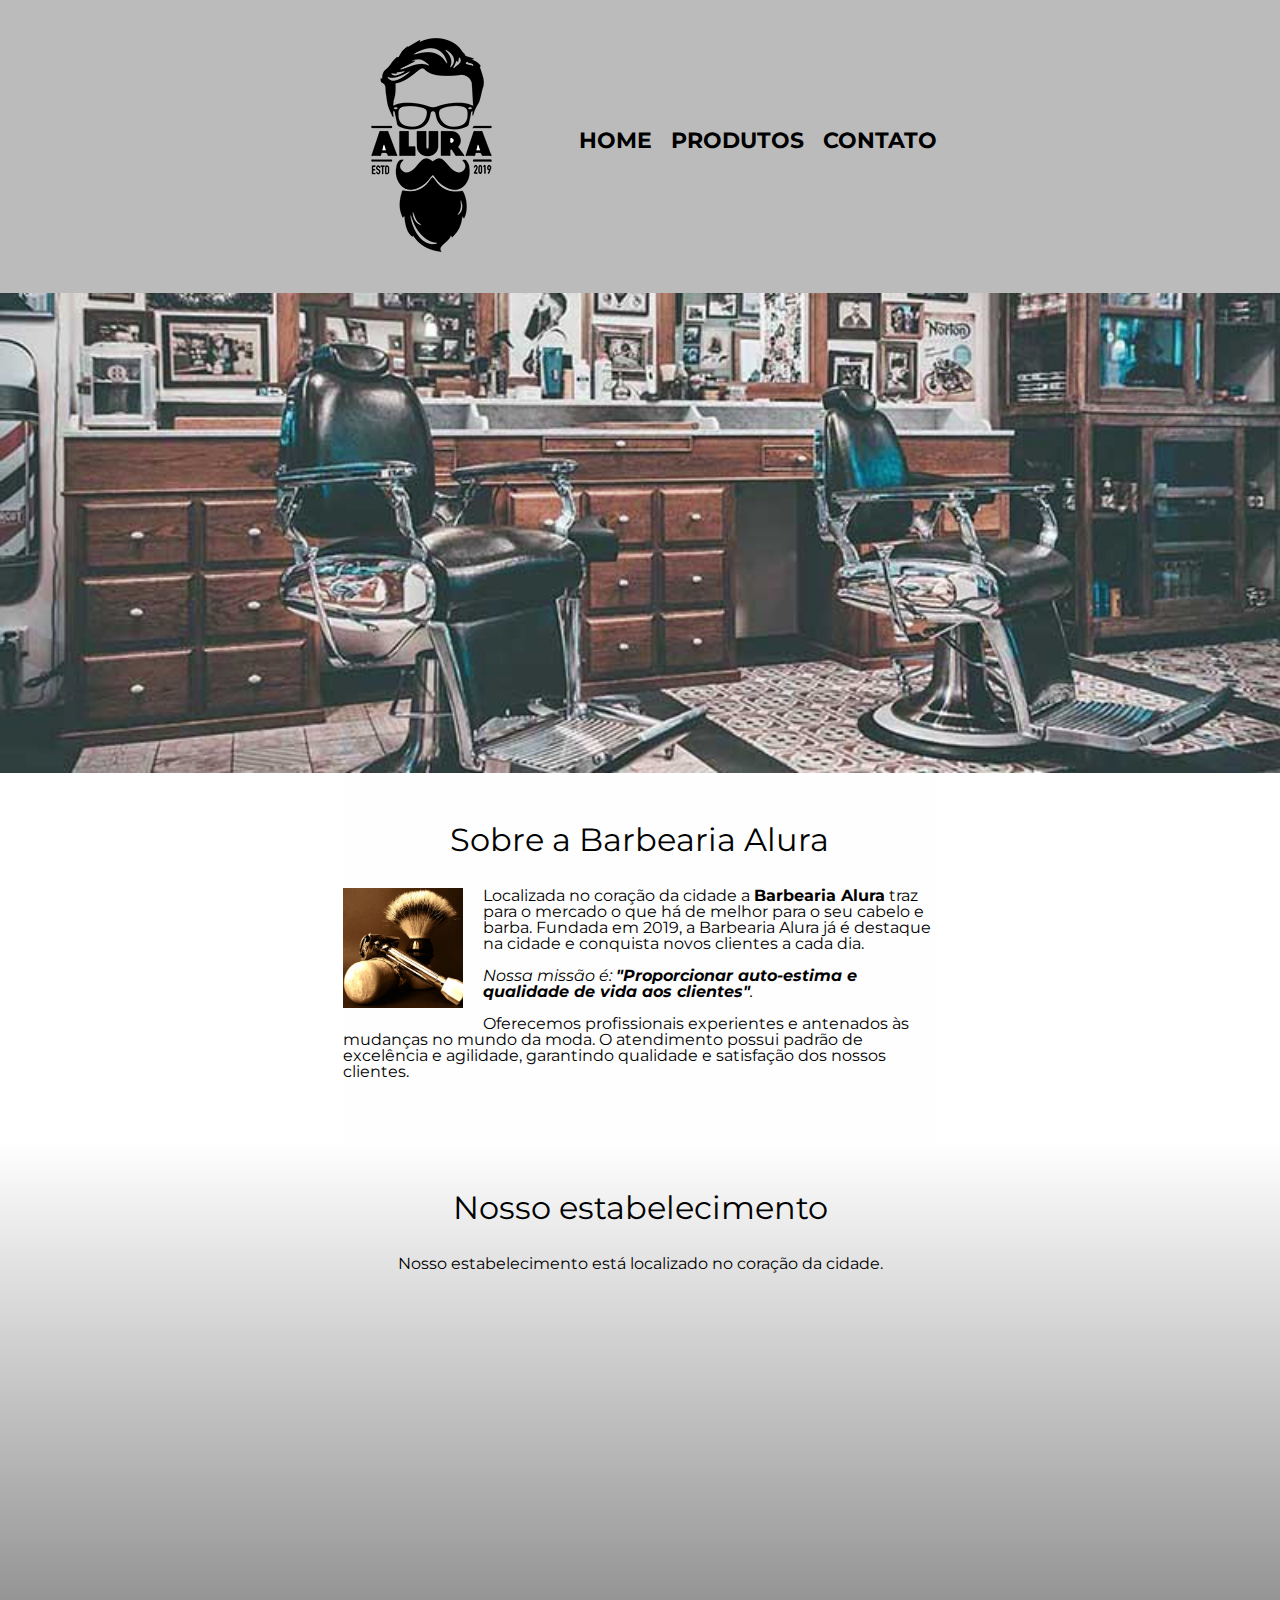
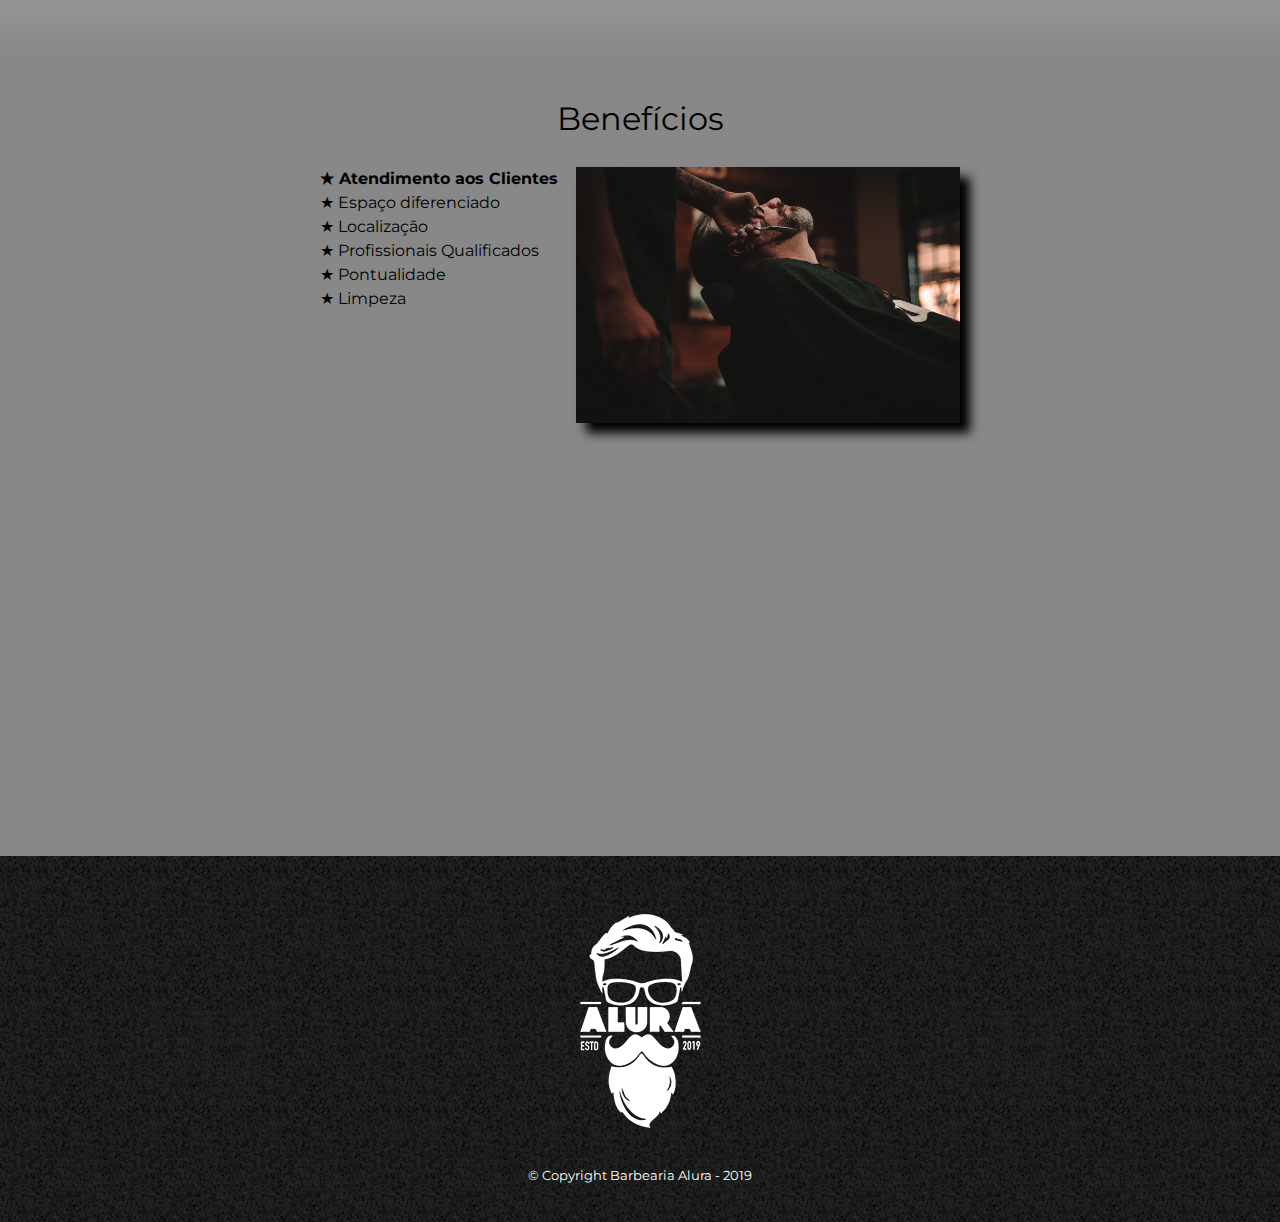
<file: index.html>
<!DOCTYPE html>
<html lang="pt-br">
<head>
    <meta charset="UTF-8">
    <meta http-equiv="X-UA-Compatible" content="IE=edge">
    <meta name="viewport" content="width=device-width">
    <title>Barbearia Alura</title>
    <link rel="stylesheet" href="assets/css/reset.css">
    <link rel="stylesheet" href="assets/css/style.css">
    <link rel="preconnect" href="https://fonts.googleapis.com">
    <link rel="preconnect" href="https://fonts.gstatic.com" crossorigin>
    <link href="https://fonts.googleapis.com/css2?family=Montserrat&family
    =Poppins:ital,wght@0,300;1,600&family=Righteous&family=Sarala:wght@400;700&display=swap" rel="stylesheet">
</head>
<body>
    <header>
        <div class="caixa">
            <h1><img src="assets/icons/logo.png"></h1>

            <nav>
                <ul>
                    <li><a href="index.html">Home</a></li>
                    <li><a href="produtos.html">Produtos</a></li>
                    <li><a href="contato.html">Contato</a></li>
                </ul>
            </nav>
        </div>
    </header>

    <img class="banner" src="assets/icons/banner.jpg">

    <main>
        <section class="principal">
            <h2 class="titulo-principal">Sobre a Barbearia Alura</h2>

            <img class="utensilios" src="assets/icons/utensilios.jpg" alt="Utensilios de um barbeiro">

            <p>Localizada no coração da cidade a <strong>Barbearia Alura</strong> traz para o mercado o que há de melhor para o seu cabelo e barba. 
                Fundada em 2019, a Barbearia Alura já é destaque na cidade e conquista novos clientes a cada dia.</p>

            <p id="missao"><em>Nossa missão é: <strong>"Proporcionar auto-estima e qualidade de vida aos clientes"</strong>.</em></p>

            <p>Oferecemos profissionais experientes e antenados às mudanças no mundo da moda. 
                O atendimento possui padrão de excelência e agilidade, garantindo qualidade e satisfação dos nossos clientes.</p>
        </section>

        <section class="mapa">
            <h3 class="titulo-principal">Nosso estabelecimento</h3>
            <p>Nosso estabelecimento está localizado no coração da cidade.</p>

            <div class="mapa-conteudo">
                <iframe src="https://www.google.com/maps/embed?pb=!1m18!1m12!1m3!1d3656.
                4483278365396!2d-46.63466568562861!3d-23.588249068469487!2m3!1f0!2f0!3f0!
                3m2!1i1024!2i768!4f13.1!3m3!1m2!1s0x94ce5a2b2ed7f3a1%3A0xab35da2f5ca62674!2sCaelum!
                5e0!3m2!1spt-BR!2sbr!4v1568814489656!5m2!1spt-BR!2sbr" 
                width="100%" height="300" frameborder="0" style="border:0;" allowfullscreen=""></iframe>
            </div>
        </section>

        <section class="beneficios">
            <h3 class="titulo-principal">Benefícios</h3>

            <div class="conteudo-beneficios">
                <ul class="lista-beneficios">
                    <li class="itens">Atendimento aos Clientes</li>
                    <li class="itens">Espaço diferenciado</li>
                    <li class="itens">Localização</li>
                    <li class="itens">Profissionais Qualificados</li>
                    <li class="itens">Pontualidade</li>
                    <li class="itens">Limpeza</li>
                </ul><img class="imagem-beneficios" src="assets/icons/beneficios.jpg">
            </div>

            <div class="video">
                <iframe width="100%" height="315" src="https://www.youtube.com/embed/wcVVXUV0YUY"
                 title="YouTube video player" frameborder="0" allow="accelerometer; autoplay; clipboard-write; 
                 encrypted-media; gyroscope; picture-in-picture" allowfullscreen></iframe>
            </div>
        </section>
    </main>

    <footer>
        <img src="assets/icons/logo-branco.png">
        <p class="copyright">&copy; Copyright Barbearia Alura - 2019</p>
    </footer>
</body> 
</html>
</file>
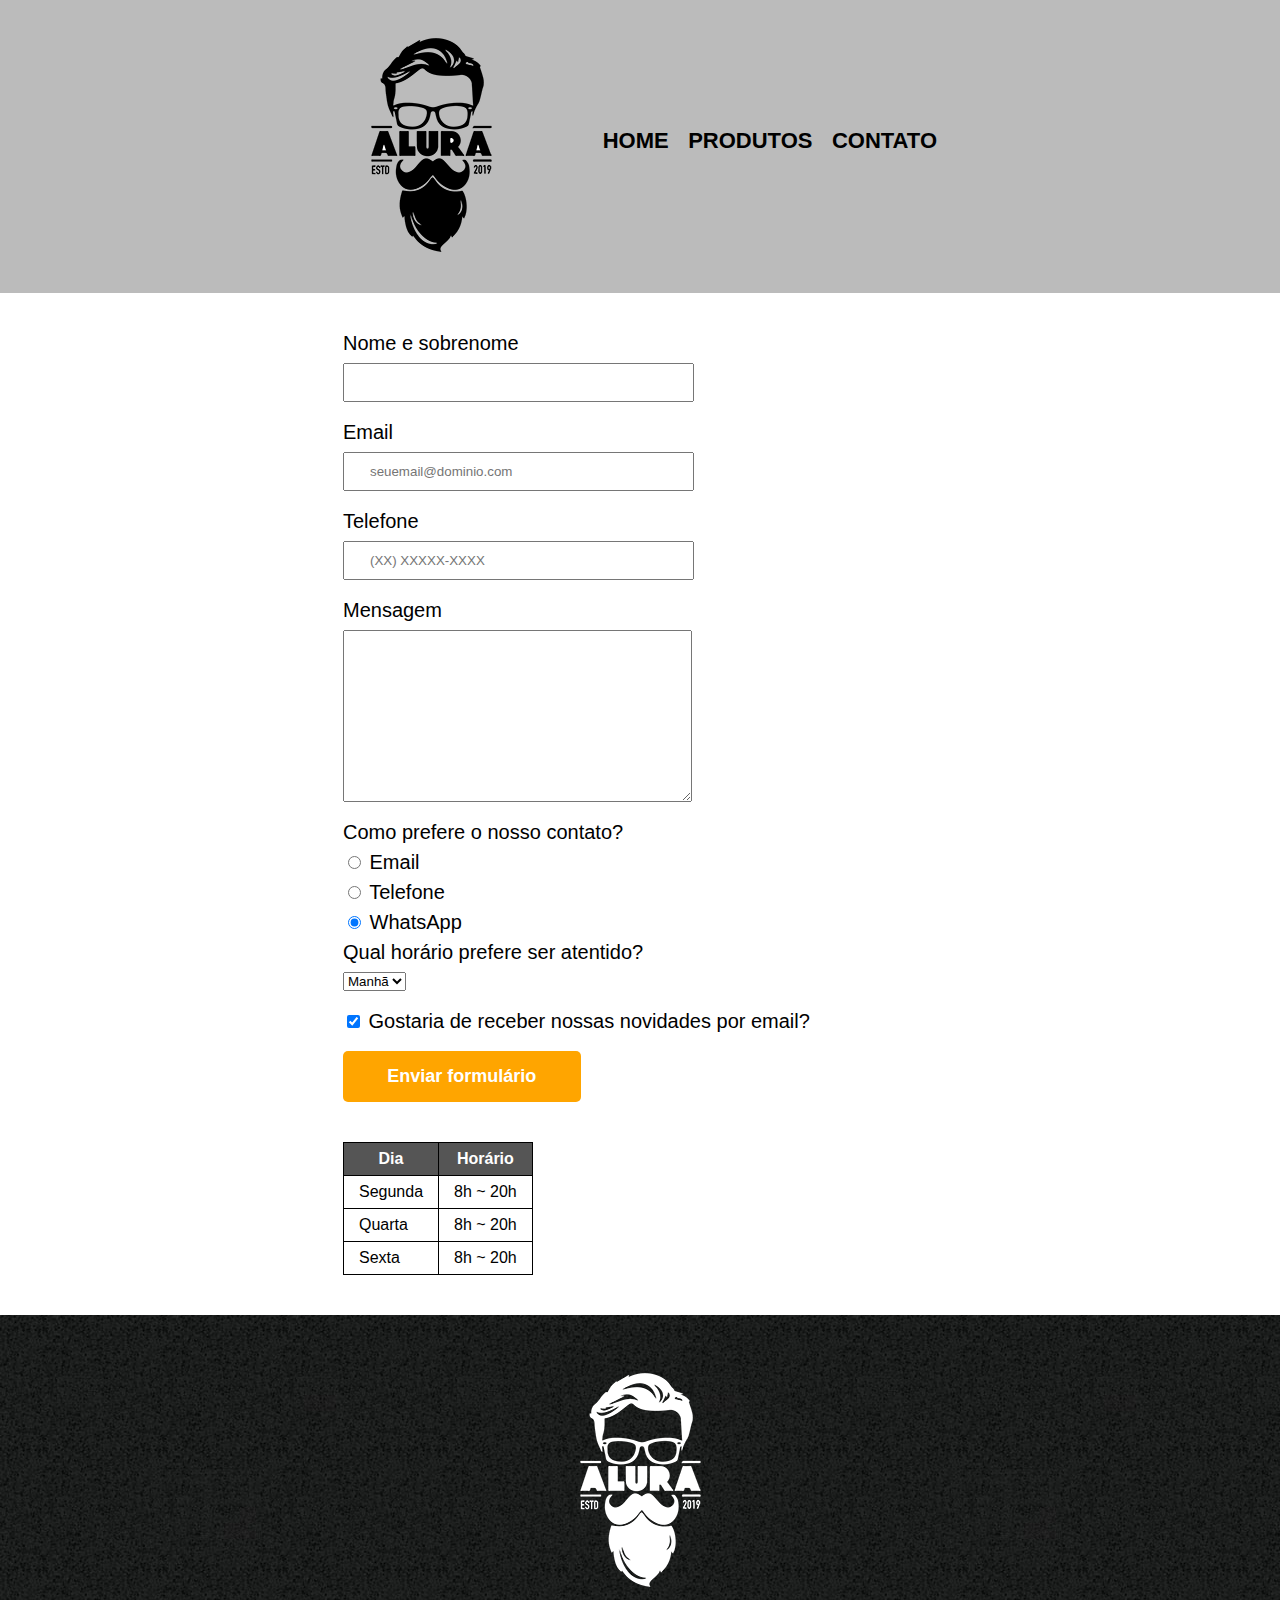
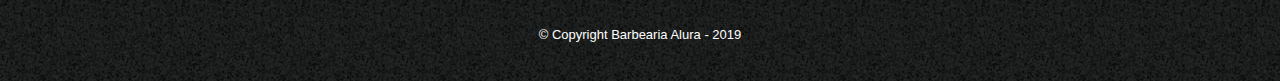
<file: contato.html>
<!DOCTYPE html>
<html lang="pt-br">
<head>
    <meta charset="UTF-8">
    <meta http-equiv="X-UA-Compatible" content="IE=edge">
    <meta name="viewport" content="width=device-width">
    <title>Contato - Barbearia Alura</title>
    <link rel="stylesheet" href="assets/css/reset.css">
    <link rel="stylesheet" href="assets/css/style.css">
</head>
<body>
    <header>
        <div class="caixa">
            <h1><img src="assets/icons/logo.png" alt="Logo da Barbearia Alura"></h1>

            <nav>
                <ul>
                    <li><a href="index.html">Home</a></li>
                    <li><a href="produtos.html">Produtos</a></li>
                    <li><a href="contato.html">Contato</a></li>
                </ul>
            </nav>
        </div>
    </header>

    <main>
        <div class="infos-horario-contato">
            <form>
                <label for="nomesobrenome">Nome e sobrenome</label>
                <input type="text" id="nomesobrenome" class="input-padrao" required>
    
                <label for="email">Email</label>
                <input type="email" id="email" class="input-padrao" required placeholder="seuemail@dominio.com">
    
                <label for="telefone">Telefone</label>
                <input type="tel" id="telefone" class="input-padrao" required placeholder="(XX) XXXXX-XXXX">
    
                <label for="mensagem">Mensagem</label>
                <textarea id="mensagem" cols="70" rows="10" class="input-padrao" required></textarea>
    
                <fieldset>
                    <legend>Como prefere o nosso contato?</legend>
                    <label for="radio-email">
                        <input type="radio" name="contato" value="email" id="radio-email">
                        Email
                    </label>
                    
                    <label for="radio-telefone">
                        <input type="radio" name="contato" value="telefone" id="radio-telefone">
                        Telefone
                    </label>
                    
                    <label for="radio-whatsapp">
                        <input type="radio" name="contato" value="whatsapp" id="radio-whatsapp" checked>
                        WhatsApp
                    </label>
                </fieldset>
    
                <fieldset>
                    <legend>Qual horário prefere ser atentido?</legend>
                    <select>
                        <option>Manhã</option>
                        <option>Tarde</option>
                        <option>Noite</option>
                    </select>
                </fieldset>
    
                <label class="checkbox">
                    <input type="checkbox" checked>
                    Gostaria de receber nossas novidades por email?
                </label>
    
                <input type="submit" value="Enviar formulário" class="enviar">
            </form>
    
            <table>
                <thead>
                    <tr>
                        <th>Dia</th>
                        <th>Horário</th>
                    </tr>
                </thead>
                <tbody>
                    <tr>
                        <td>Segunda</td>
                        <td>8h ~ 20h</td>
                    </tr>
                    <tr>
                        <td>Quarta</td>
                        <td>8h ~ 20h</td>
                    </tr>
                    <tr>
                        <td>Sexta</td>
                        <td>8h ~ 20h</td>
                    </tr>
                </tbody>
            </table>
        </div>
    </main>

    <footer>
        <img src="assets/icons/logo-branco.png" alt="Logo da Barbearia Alura">
        <p class="copyright">&copy; Copyright Barbearia Alura - 2019</p>
    </footer>
</body>
</html>
</file>
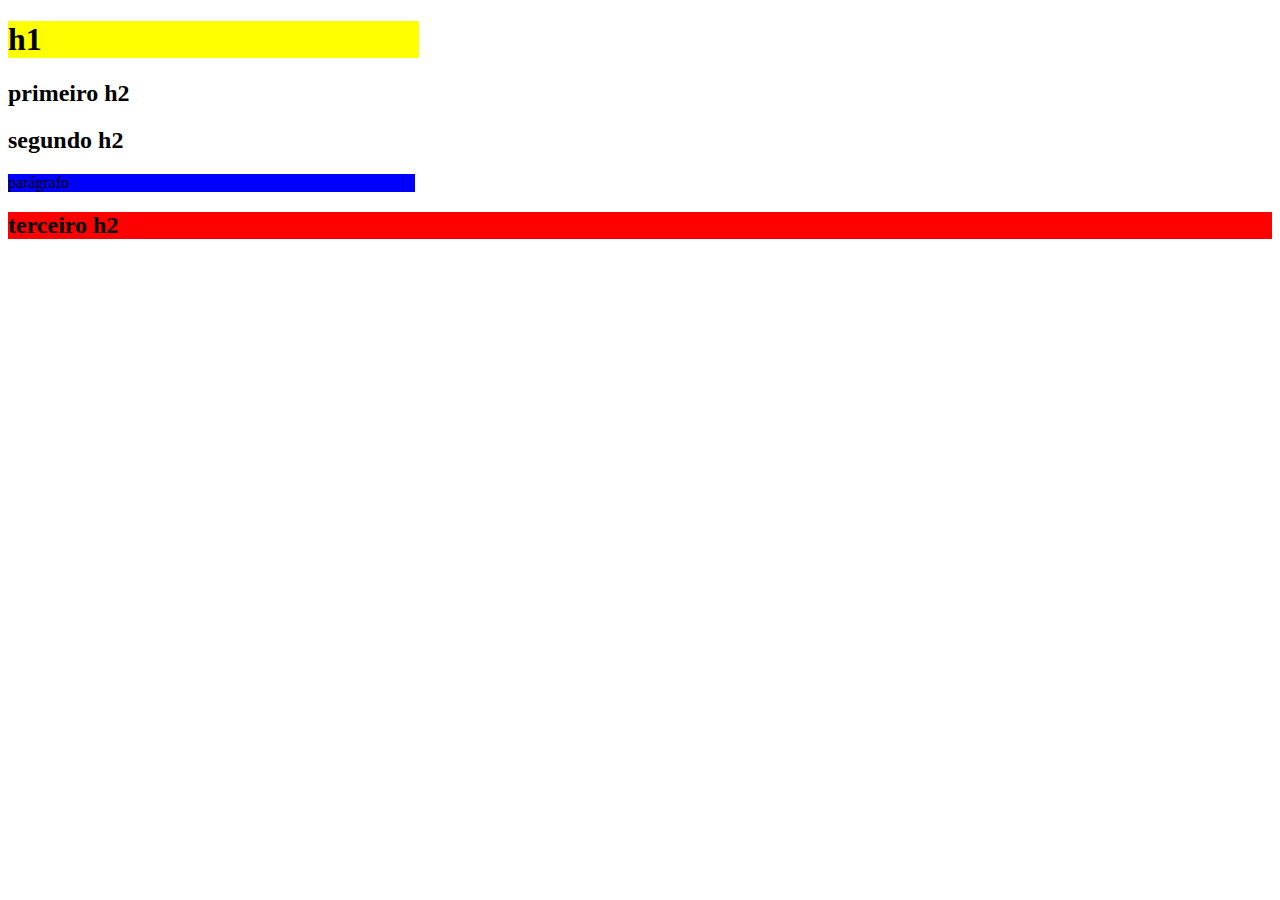
<file: ex.html>
<!DOCTYPE html>
<html lang="pt-br">
<head>
    <meta charset="UTF-8">
    <meta http-equiv="X-UA-Compatible" content="IE=edge">
    <meta name="viewport" content="width=device-width, initial-scale=1.0">
    <title>exercício de seletor e calculo css</title>
    <style>
        h1 {
            background: yellow;
            width: calc((100% / 3) - 10px);
        }

        section > p + h2 {
            background: red;
        }

        p {
            background: blue;
            width: calc(33% - 10px);
        }
    </style>
</head>
<body>
    <h1>h1</h1>
    <h2>primeiro h2</h2>
    <section>
        <h2>segundo h2</h2>
        <p>parágrafo</p>
        <h2>terceiro h2</h2>
    </section>
</body>
</html>
</file>
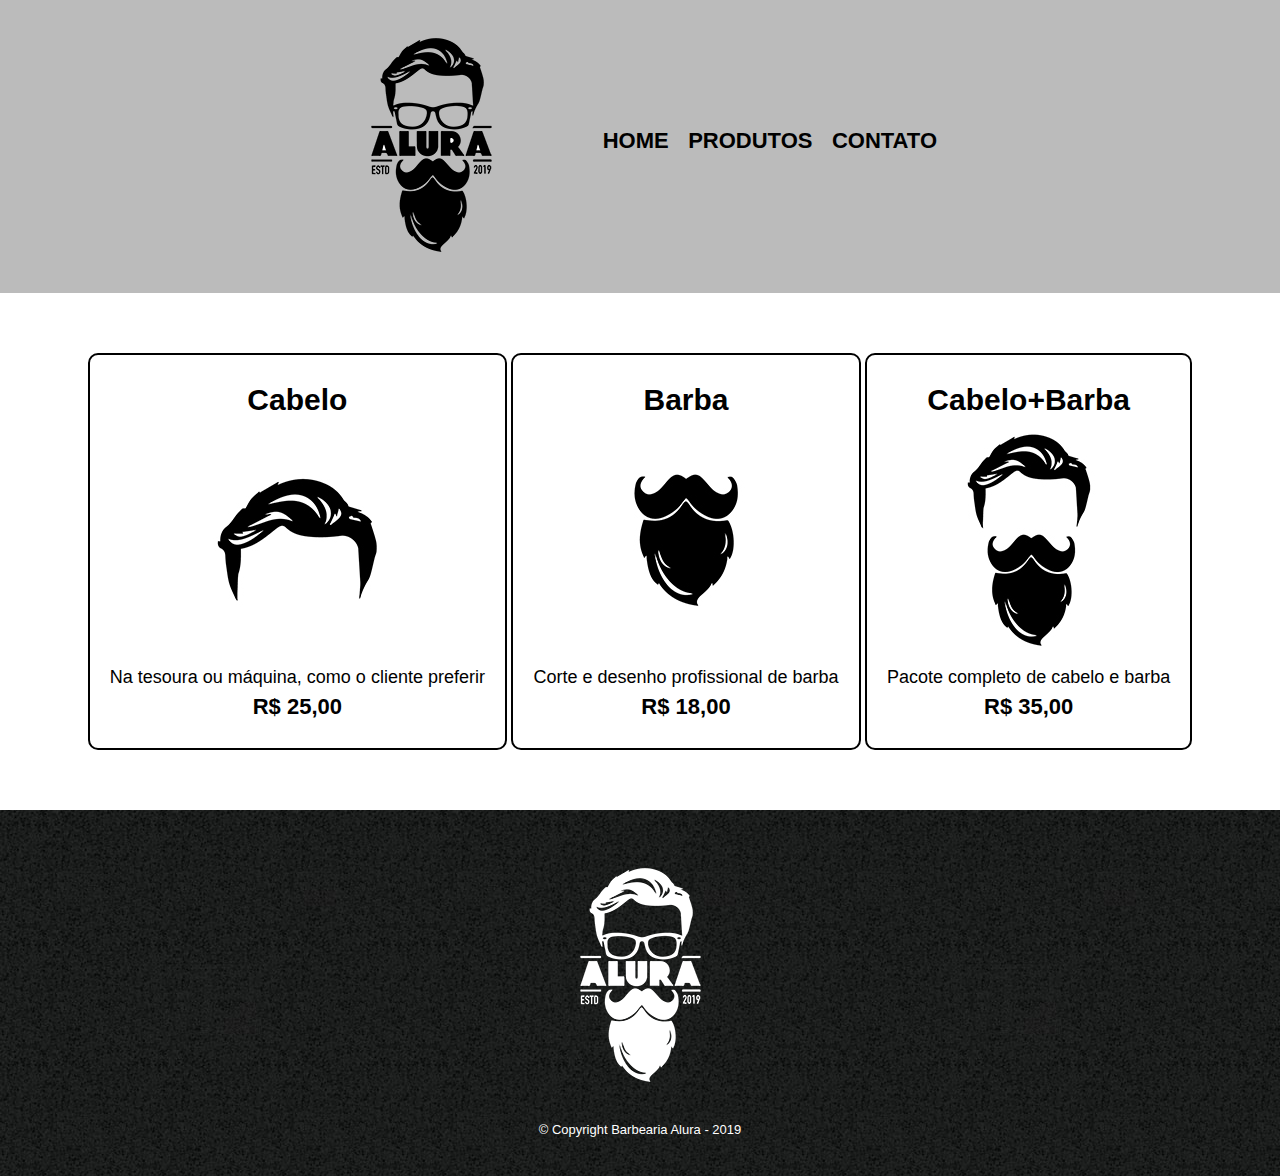
<file: produtos.html>
<!DOCTYPE html>
<html lang="pt-br">
<head>
    <meta charset="UTF-8">
    <meta http-equiv="X-UA-Compatible" content="IE=edge">
    <meta name="viewport" content="width=device-width">
    <title>Produtos - Barbearia Alura</title>
    <link rel="stylesheet" href="assets/css/reset.css">
    <link rel="stylesheet" href="assets/css/style.css">
</head>
<body>
    <header>
        <div class="caixa">
            <h1><img src="assets/icons/logo.png"></h1>

            <nav>
                <ul>
                    <li><a href="index.html">Home</a></li>
                    <li><a href="produtos.html">Produtos</a></li>
                    <li><a href="contato.html">Contato</a></li>
                </ul>
            </nav>
        </div>
    </header>

    <main>
        <ul class="produtos">
            <li>
                <h2>Cabelo</h2>
                <img src="assets/icons/cabelo.jpg">
                <p class="produto-descricao">Na tesoura ou máquina, como o cliente preferir</p>
                <p class="produto-preco">R$ 25,00</p>
            </li>
            <li>
                <h2>Barba</h2>
                <img src="assets/icons/barba.jpg">
                <p class="produto-descricao">Corte e desenho profissional de barba</p>
                <p class="produto-preco">R$ 18,00</p>
            </li>
            <li>
                <h2>Cabelo+Barba</h2>
                <img src="assets/icons/cabelo+barba.jpg">
                <p class="produto-descricao">Pacote completo de cabelo e barba</p>
                <p class="produto-preco">R$ 35,00</p>
            </li>
        </ul>
    </main>

    <footer>
        <img src="assets/icons/logo-branco.png">
        <p class="copyright">&copy; Copyright Barbearia Alura - 2019</p>
    </footer>
</body>
</html>
</file>
<file: assets/css/style.css>
body {
    font-family: 'Montserrat', sans-serif;
}

header {
    background: #bbbbbb;
    padding: 20px 0;
}

.caixa {
    position: relative;
    width: 46.41%;
    margin: 0 auto;
}

nav {
    position: absolute;
    top: 110px;
    right: 0;
}

nav li {
    display: inline;
    margin: 0 0 0 15px;
}

nav a {
    text-transform: uppercase;
    color: #000000;
    font-weight: bold;
    font-size: 22px;
    text-decoration: none;
}

nav a:hover {
    color: #c78c19;
    text-decoration: underline;
}

.produtos {
    width: 46.41%;
    margin: 0 auto;
    padding: 50px 0;
}

.produtos li {
    display: inline-block;
    text-align: center;
    width: 30%;
    vertical-align: top;
    margin: 0 1.5%;
    padding: 30px 20px;
    box-sizing: border-box;
    border: 2px solid #000000;
    border-radius: 10px;
}

.produtos li:hover {
    border-color: #c78c19;
}

.produtos li:active {
    border-color: #088c19;
}

.produtos li:hover h2 {
    font-size: 34px;
}

.produtos h2 {
    font-size: 30px;
    font-weight: bold;
}

.produto-descricao {
    font-size: 18px;
}

.produto-preco {
    font-size: 22px;
    font-weight: bold;
    margin-top: 10px;
}

.infos-horario-contato{
    width: 46.41%;
    margin: 0 auto;
}

form {
    margin: 40px auto;
}


form label, form legend {
    display: block;
    font-size: 20px;
    margin: 0 0 10px;
}

.input-padrao {
    display: block;
    margin: 0 0 20px;
    padding: 10px 25px;
    width: 50%;
}

.checkbox {
    margin: 20px 0;
}

.enviar {
    width: 40%;
    padding: 15px 0;
    background: orange;
    color: white;
    font-weight: bold;
    font-size: 18px;
    border: none;
    border-radius: 5px;
    transition: 0.5s all;
    cursor: pointer;
}

.enviar:hover {
    background: darkorange;
    transform: scale(1.1);
}

table {
    margin: 20px 0 40px;
}

thead {
    background: #555555;
    color: white;
    font-weight: bold;
}

td, th {
    border: 1px solid #000000;
    padding: 8px 15px;
}

footer {
    text-align: center;
    background: url("bg.jpg");
    padding: 40px 0;
}

.copyright {
    color: #ffffff;
    font-size: 13px;
    margin: 20px 0 0;
}

/* css da página inicial */
.banner {
    width: 100%;
}

.titulo-principal {
    text-align: center;
    font-size: 2em;
    margin: 0 0 1em;
    clear: left;
}

.principal {
    padding: 3em 0;
    background: #fefefe;
    width: 46.41%;
    margin: 0 auto;
}

.principal p {
    margin: 0 0 1em;
}

.principal strong {
    font-weight: bold;
}

.principal em {
    font-style: italic;
}

.utensilios {
    width: 120px;
    float: left;
    margin: 0 20px 20px 0;
}

.beneficios {
    padding: 3em 0;
    background: #888888;
}

.conteudo-beneficios {
    width: 640px;
    margin: 0 auto;
}

.lista-beneficios {
    width: 40%;
    display: inline-block;
    vertical-align: top;
}

.itens {
    line-height: 1.5;
}

.itens:first-child {
    font-weight: bold;
}

.itens:before {
    content: "★ ";
}

.imagem-beneficios {
    width: 60%;
    opacity: 1;
    transition: 300ms;
    box-shadow: 10px 10px 10px 0 #000000;
}

.imagem-beneficios:hover {
    opacity: 0.3;
}

.mapa {
    padding: 3em 0;
    background: linear-gradient(#fefefe, #888888);
}

.mapa p {
    margin: 0 0 2em;
    text-align: center;
}

.mapa-conteudo {
    width: 46.41%;
    margin: 0 auto;
}

.video {
    width: 560px;
    margin: 2em auto;
}

@media (max-width: 1130px) {
    h1 {
        text-align: center;
    }

    nav {
        position: static;
    }
}

@media (max-width: 1280px) {
    .produtos {
        width: 100%;
        text-align: center;
    }

    .produtos li {
        width: auto;
        margin: 10px auto;
    }
}

@media (max-width: 480px) {
    .caixa, .principal, .conteudo-beneficios, .mapa-conteudo, .video, .infos-horario-contato {
        width: auto;
        padding: 5%;
    }

    .lista-beneficios, .imagem-beneficios {
        width: 90%;
    }

    .lista-beneficios {
        margin-bottom: 10px;
    }

    .produtos {
        width: 100%;
        text-align: center;
    }

    .produtos li {
        display: block;
        width: 90%;
        margin: 10px auto;
    }

}
</file>
